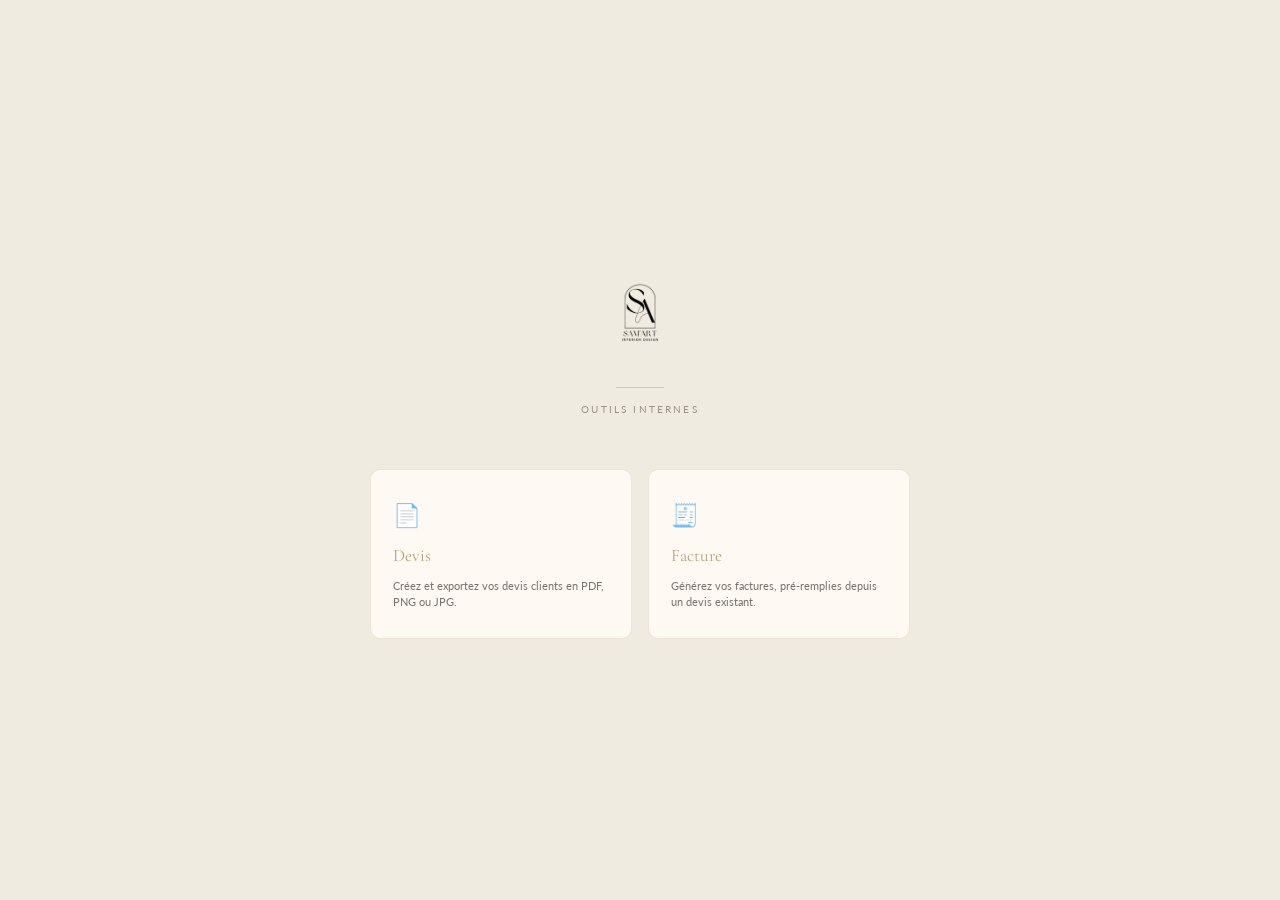
<file: index.html>
<!DOCTYPE html>
<html lang="fr">
<head>
<meta charset="UTF-8">
<meta name="viewport" content="width=device-width, initial-scale=1.0">
<title>SAM'ART — Outils</title>
<link rel="preconnect" href="https://fonts.googleapis.com">
<link rel="stylesheet" href="https://fonts.googleapis.com/css2?family=Cormorant+Garamond:ital,wght@0,400;0,500;0,700;1,400&family=Lato:wght@300;400;700&display=swap">
<link rel="stylesheet" href="assets/shared.css">
<style>
  /* Hub override — fond clair pour que le logo noir soit lisible */
  html, body { background: #f0ebe1; }

  .hub {
    background: #f0ebe1;
  }
  .hub-subtitle {
    color: #9a9185;
  }
  .hub-card {
    background: #fff9f4;
    border-color: rgba(185,165,125,0.25);
    color: #2a2420;
  }
  .hub-card:hover {
    border-color: #c9a96e;
    background: #fff;
    box-shadow: 0 6px 24px rgba(0,0,0,0.08);
  }
  .hub-card-name {
    color: #b5a07a;
  }
  .hub-card-desc {
    color: #7a7268;
  }

  /* Ligne décorative sous le logo */
  .hub-divider {
    width: 48px;
    height: 1px;
    background: #c9a96e;
    margin: 0 auto 14px;
    opacity: 0.6;
  }
</style>
</head>
<body>

<div class="hub">
  <img src="samar-interiot_logo.png" class="hub-logo" alt="SAM'ART">
  <div class="hub-divider"></div>
  <p class="hub-subtitle">Outils internes</p>

  <div class="hub-tools">
    <a class="hub-card" href="devis.html">
      <div class="hub-card-icon">📄</div>
      <div class="hub-card-name">Devis</div>
      <div class="hub-card-desc">Créez et exportez vos devis clients en PDF, PNG ou JPG.</div>
    </a>
    <a class="hub-card" href="facture.html">
      <div class="hub-card-icon">🧾</div>
      <div class="hub-card-name">Facture</div>
      <div class="hub-card-desc">Générez vos factures, pré-remplies depuis un devis existant.</div>
    </a>
  </div>
</div>

</body>
</html>
</file>
<file: assets/shared.css>
/* ════════════════════════════════════════════════════════════
   SAM'ART — Styles partagés
   Utilisé par : index.html · devis.html · facture.html
   ════════════════════════════════════════════════════════════ */

/* ── Tokens ──────────────────────────────────────────────── */
:root {
  /* Interface (panneau sombre) */
  --bg:        #111113;
  --surface:   #1e1e22;
  --surface2:  #28282e;
  --border:    #35353d;
  --fg:        #e9e9ec;
  --muted:     #888896;
  --accent:    #c9a96e;
  --accent-d:  rgba(201,169,110,0.12);
  --input-bg:  #2f2f36;

  /* Document papier */
  --paper:      #f6f1e9;
  --ink:        #1c1917;
  --ink-mid:    #57534e;
  --gold:       #b5a07a;
  --gold-fg:    #fff;
  --row-border: rgba(28,25,23,0.11);
  --footer-bg:  #eae4d8;

  /* Espacement horizontal du document */
  --doc-h-pad: 56px;
}

/* ── Reset & base ────────────────────────────────────────── */
*, *::before, *::after { box-sizing: border-box; margin: 0; padding: 0; }
html, body {
  height: 100%;
  font-family: 'Lato', sans-serif;
  font-size: 14px;
  background: var(--bg);
  color: var(--fg);
  line-height: 1.5;
}

/* ════════════════════════════════════════════════════════════
   SHELL APPLICATION
   ════════════════════════════════════════════════════════════ */
.app {
  display: grid;
  grid-template-columns: 320px 1fr;
  grid-template-rows: 56px 1fr;
  height: 100vh;
}

/* ── Topbar ──────────────────────────────────────────────── */
.topbar {
  grid-column: 1 / -1;
  background: var(--surface);
  border-bottom: 1px solid var(--border);
  display: flex;
  align-items: center;
  padding: 0 18px;
  gap: 14px;
}
.topbar-logo {
  height: 34px; width: auto;
  object-fit: contain; flex-shrink: 0; cursor: pointer;
}
.topbar-sep { width: 1px; height: 24px; background: var(--border); flex-shrink: 0; }

.tool-nav { display: flex; gap: 2px; flex: 1; }
.tool-tab {
  padding: 6px 13px; border-radius: 5px;
  font-size: 0.74rem; font-weight: 700; letter-spacing: 0.06em;
  text-transform: uppercase; color: var(--muted);
  cursor: pointer; border: 1px solid transparent;
  background: none; font-family: 'Lato', sans-serif;
  text-decoration: none; display: inline-flex; align-items: center;
  transition: color .15s, background .15s, border-color .15s;
}
.tool-tab:hover { color: var(--fg); background: var(--surface2); }
.tool-tab.active {
  color: var(--accent); background: var(--accent-d);
  border-color: rgba(201,169,110,0.25);
}

.topbar-actions { display: flex; gap: 6px; margin-left: auto; align-items: center; }

/* ── Boutons ─────────────────────────────────────────────── */
.btn {
  border: none; border-radius: 5px; padding: 7px 13px;
  font-size: 0.73rem; font-weight: 700; letter-spacing: 0.08em;
  text-transform: uppercase; cursor: pointer;
  font-family: 'Lato', sans-serif;
  transition: opacity .15s, background .15s; white-space: nowrap;
}
.btn-primary { background: var(--accent); color: #111113; }
.btn-primary:hover { background: #d8b87e; }
.btn-ghost { background: none; border: 1px solid var(--border); color: var(--muted); }
.btn-ghost:hover { color: var(--fg); border-color: var(--muted); }
.btn-cta { background: none; border: 1px solid rgba(201,169,110,0.4); color: var(--accent); }
.btn-cta:hover { background: var(--accent-d); border-color: var(--accent); }

.export-group {
  display: flex; gap: 3px; background: var(--surface2);
  border: 1px solid var(--border); border-radius: 6px; padding: 3px;
}
.export-group .btn { padding: 5px 10px; font-size: 0.68rem; border-radius: 3px; border: none; }
.export-group .btn-primary { background: var(--accent); color: #111113; }
.export-group .btn-ghost { color: var(--muted); background: none; }
.export-group .btn-ghost:hover { color: var(--fg); background: var(--border); }

/* ── Sidebar ─────────────────────────────────────────────── */
.sidebar {
  background: var(--surface); border-right: 1px solid var(--border);
  overflow-y: auto; padding: 20px 16px 48px;
  display: flex; flex-direction: column; gap: 22px;
}
.sidebar::-webkit-scrollbar { width: 4px; }
.sidebar::-webkit-scrollbar-thumb { background: var(--border); border-radius: 4px; }

/* ── Zone principale ─────────────────────────────────────── */
.main {
  overflow-y: auto; background: #ccc8c0;
  display: flex; justify-content: center;
  align-items: flex-start; padding: 36px 24px 56px;
}
.main::-webkit-scrollbar { width: 7px; }
.main::-webkit-scrollbar-thumb { background: #aaa; border-radius: 4px; }

/* ════════════════════════════════════════════════════════════
   COMPOSANTS FORMULAIRE
   ════════════════════════════════════════════════════════════ */
.form-section { display: flex; flex-direction: column; }
.section-label {
  font-size: 0.6rem; text-transform: uppercase; letter-spacing: 0.2em;
  color: var(--accent); font-weight: 700;
  padding-bottom: 8px; border-bottom: 1px solid var(--border); margin-bottom: 13px;
}
.field { display: flex; flex-direction: column; gap: 4px; margin-bottom: 10px; }
.field:last-child { margin-bottom: 0; }
.field label { font-size: 0.68rem; color: var(--muted); letter-spacing: 0.04em; }
.field input, .field select, .field textarea {
  background: var(--input-bg); border: 1px solid var(--border); border-radius: 5px;
  color: var(--fg); padding: 7px 10px; font-size: 0.84rem;
  font-family: 'Lato', sans-serif; width: 100%; outline: none;
  transition: border-color .15s, background .15s;
}
.field input:focus, .field select:focus, .field textarea:focus {
  border-color: var(--accent); background: #353540;
}
.field select option { background: var(--surface2); }
.field textarea { resize: vertical; min-height: 60px; }
.cols-2 { display: grid; grid-template-columns: 1fr 1fr; gap: 10px; }

/* Toggle RIB */
.rib-toggle {
  display: flex; align-items: center; justify-content: space-between;
  padding: 8px 10px; background: var(--surface2); border: 1px solid var(--border);
  border-radius: 5px; cursor: pointer; margin-bottom: 10px;
}
.rib-toggle label {
  font-size: 0.72rem; color: var(--muted); letter-spacing: 0.04em; cursor: pointer;
}
.rib-toggle input[type="checkbox"] { width: 16px; height: 16px; accent-color: var(--accent); cursor: pointer; }
.rib-toggle.active { border-color: rgba(201,169,110,.3); background: var(--accent-d); }
.rib-toggle.active label { color: var(--accent); }

/* Lignes de prestation */
.items-header {
  display: grid; grid-template-columns: 1fr 54px 76px 28px;
  gap: 6px; padding: 0 2px; margin-bottom: 6px;
  font-size: 0.6rem; text-transform: uppercase; letter-spacing: .12em; color: var(--muted);
}
.item-row {
  display: grid; grid-template-columns: 1fr 54px 76px 28px;
  gap: 6px; align-items: center; margin-bottom: 6px;
}
.item-row input {
  background: var(--input-bg); border: 1px solid var(--border); border-radius: 5px;
  color: var(--fg); padding: 6px 8px; font-size: 0.8rem;
  font-family: 'Lato', sans-serif; outline: none; width: 100%;
  transition: border-color .15s;
}
.item-row input:focus { border-color: var(--accent); }
.item-row input[type="number"] { text-align: center; }
.btn-remove {
  background: none; border: 1px solid var(--border); border-radius: 5px;
  color: var(--muted); cursor: pointer; width: 28px; height: 28px;
  display: flex; align-items: center; justify-content: center;
  font-size: 1rem; line-height: 1;
  transition: color .15s, border-color .15s, background .15s;
}
.btn-remove:hover { color: #ef4444; border-color: rgba(239,68,68,.4); background: rgba(239,68,68,.06); }
.btn-add-row {
  background: none; border: 1px dashed var(--border); border-radius: 5px;
  color: var(--accent); cursor: pointer; font-size: 0.75rem;
  letter-spacing: .08em; padding: 8px; width: 100%; text-align: center;
  margin-top: 2px; font-family: 'Lato', sans-serif;
  transition: border-color .15s, background .15s;
}
.btn-add-row:hover { border-color: var(--accent); background: var(--accent-d); }

.summary-box {
  background: var(--accent-d); border: 1px solid rgba(201,169,110,.22);
  border-radius: 6px; padding: 10px 12px; font-size: 0.75rem;
  color: var(--muted); line-height: 1.9; margin-top: 4px;
}
.summary-box span { color: var(--fg); font-weight: 700; }

.info-banner {
  background: rgba(201,169,110,.08); border: 1px solid rgba(201,169,110,.2);
  border-radius: 6px; padding: 10px 12px; font-size: 0.74rem;
  color: var(--muted); line-height: 1.7;
}
.info-banner strong { color: var(--accent); }

/* ════════════════════════════════════════════════════════════
   DOCUMENT PAPIER
   ════════════════════════════════════════════════════════════ */
.doc-page {
  width: 794px; min-height: 1123px;
  background: var(--paper); color: var(--ink);
  padding: 52px var(--doc-h-pad) 0;
  font-family: 'Lato', sans-serif;
  position: relative;
  box-shadow: 0 8px 48px rgba(0,0,0,.35);
  flex-shrink: 0;
}
.doc-page::before {
  content: ''; position: absolute; inset: 0; pointer-events: none; z-index: 0;
  background:
    radial-gradient(ellipse at 15% 20%, rgba(185,165,125,.06) 0, transparent 55%),
    radial-gradient(ellipse at 85% 75%, rgba(155,135,105,.04) 0, transparent 50%);
}
.doc-page > * { position: relative; z-index: 1; }

/* ── Titre principal du document (DEVIS / FACTURE) ───────── */
.d-doc-title {
  font-family: 'Lato', sans-serif;
  font-weight: 900;
  font-size: 4.5rem;
  color: var(--ink);
  letter-spacing: -0.01em;
  line-height: 1;
  margin-bottom: 32px;
  text-transform: uppercase;
}

/* ── Ligne client · date côte à côte ─────────────────────── */
.d-top-row {
  display: flex;
  justify-content: space-between;
  align-items: flex-start;
  gap: 24px;
  margin-bottom: 28px;
}
.d-client-label {
  font-weight: 700; font-size: 0.75rem;
  text-transform: uppercase; letter-spacing: 0.1em;
  color: var(--ink); margin-bottom: 10px;
}
.d-client {
  font-size: .84rem; line-height: 1.9; color: var(--ink-mid);
}
.d-client .cname { color: var(--ink); font-size: .88rem; font-weight: 700; }

.d-date-block {
  text-align: right; font-size: 0.84rem; line-height: 2.1; flex-shrink: 0;
}
.d-date-block strong { font-weight: 700; }

/* ── Titre de section ────────────────────────────────────── */
.d-heading {
  font-family: 'Cormorant Garamond', serif;
  font-size: 1.3rem; font-weight: 400;
  padding-bottom: 5px; border-bottom: 1.5px solid var(--ink);
  margin-bottom: 13px;
}

/* ── Tableau des prestations ─────────────────────────────── */
.d-table {
  width: 100%; border-collapse: collapse;
  font-size: .84rem; font-variant-numeric: tabular-nums; margin-bottom: 20px;
}
.d-table thead tr { background: var(--gold); color: var(--gold-fg); }
.d-table thead th {
  padding: 10px 13px; font-size: .7rem; font-weight: 700;
  letter-spacing: .1em; text-transform: uppercase; text-align: left;
}
.d-table thead th.th-c { text-align: center; }
.d-table thead th.th-r { text-align: right; }
.d-table tbody tr { border-bottom: 1px solid var(--row-border); }
.d-table tbody td { padding: 13px 13px; vertical-align: top; color: var(--ink); line-height: 1.4; }
.d-table tbody td.td-c { text-align: center; }
.d-table tbody td.td-r { text-align: right; }
.d-table tfoot td { padding: 11px 13px; font-weight: 700; border-top: 2px solid var(--gold); }
.d-table tfoot .tfoot-label {
  color: var(--ink-mid); text-transform: uppercase;
  letter-spacing: .1em; font-size: .7rem; text-align: right;
}
.d-table tfoot .tfoot-val { text-align: right; font-size: .95rem; }

/* ── Conditions / banque / signature ─────────────────────── */
.d-terms { font-size: .84rem; line-height: 2.1; margin: 18px 0 22px; }
.d-terms p { font-weight: 700; }
.d-bank-intro { font-size: .72rem; color: var(--ink-mid); line-height: 1.65; margin-bottom: 8px; }
.d-bank { font-size: .78rem; color: var(--ink-mid); line-height: 1.9; margin-bottom: 20px; }
.d-bank strong { font-weight: 700; color: var(--ink); }

.d-sig-area { display: flex; justify-content: flex-end; padding: 10px 0 24px; }
.d-sig { text-align: right; }
.d-merci {
  font-family: 'Dancing Script', cursive;
  font-size: 2.4rem; font-weight: 500; color: var(--ink);
  line-height: 1; margin-bottom: 10px;
}
.d-bon { font-size: .95rem; font-weight: 700; color: var(--ink); }
.d-bon-sub { font-size: .78rem; color: var(--ink-mid); }

/* ════════════════════════════════════════════════════════════
   PIED DE PAGE DOCUMENT
   Logo grand + SAM'ART · colonnes contact
   ════════════════════════════════════════════════════════════ */
.d-footer {
  background: var(--footer-bg);
  border-top: 2px solid var(--gold);
  padding: 22px var(--doc-h-pad) 14px;
  margin-top: 20px;
  margin-left:  calc(-1 * var(--doc-h-pad));
  margin-right: calc(-1 * var(--doc-h-pad));
}
.d-footer-thanks {
  font-family: 'Cormorant Garamond', serif;
  font-style: italic; font-size: .95rem;
  color: var(--ink-mid); margin-bottom: 16px;
}
.d-footer-inner {
  display: flex; align-items: center;
  justify-content: space-between; gap: 24px; margin-bottom: 14px;
}
.d-footer-brand-row {
  display: flex; align-items: center; gap: 16px; flex-shrink: 0;
}
.d-footer-logo {
  height: 86px; width: auto; object-fit: contain;
}
.d-footer-brand-info {
  display: flex; flex-direction: column;
}
.d-footer-name {
  font-family: 'Cormorant Garamond', serif;
  font-size: 1.9rem; font-weight: 500;
  letter-spacing: 0.15em; color: var(--ink); line-height: 1;
}
.d-footer-tagline {
  font-family: 'Lato', sans-serif;
  font-size: 0.6rem; font-weight: 300;
  letter-spacing: 0.3em; color: var(--ink-mid); margin-top: 6px;
}
.d-footer-cols {
  display: flex; align-items: stretch; gap: 0;
}
.d-footer-col {
  padding: 0 20px; font-size: .75rem;
  color: var(--ink-mid); line-height: 1.8; text-align: left;
}
.d-footer-sep {
  width: 1px; background: var(--ink-mid); opacity: .25; flex-shrink: 0;
}
.d-footer-legal {
  font-size: .64rem; color: var(--ink-mid); opacity: .75; letter-spacing: .05em;
  border-top: 1px solid rgba(28,25,23,.12); padding-top: 10px; text-align: center;
}

/* ════════════════════════════════════════════════════════════
   IMPRESSION
   ════════════════════════════════════════════════════════════ */
@media print {
  @page { size: A4; margin: 0; }
  :root { --doc-h-pad: 18mm; }
  html, body { height: auto; background: white; }
  .app { display: block; height: auto; }
  .topbar, .sidebar { display: none !important; }
  .main { display: block; padding: 0; background: none; overflow: visible; }
  .doc-page {
    width: 210mm; min-height: 297mm;
    padding-top: 14mm; padding-bottom: 0;
    box-shadow: none; background: white;
  }
  .doc-page::before { display: none; }
  .d-doc-title { font-size: 3.5rem; }
}

/* ════════════════════════════════════════════════════════════
   RESPONSIVE
   ════════════════════════════════════════════════════════════ */
@media (max-width: 900px) {
  .app {
    grid-template-columns: 1fr;
    grid-template-rows: 56px auto 1fr;
    height: auto; min-height: 100vh;
  }
  .sidebar { max-height: 55vh; border-right: none; border-bottom: 1px solid var(--border); }
  .main { padding: 16px 8px 48px; }
  .doc-page { --doc-h-pad: 20px; width: 100%; min-width: 320px; padding-top: 28px; }
  .d-footer-inner { flex-direction: column; align-items: flex-start; }
}

/* ════════════════════════════════════════════════════════════
   PAGE D'ACCUEIL (index.html)
   ════════════════════════════════════════════════════════════ */
.hub {
  min-height: 100vh; background: var(--bg);
  display: flex; flex-direction: column;
  align-items: center; justify-content: center;
  padding: 48px 20px;
}
.hub-logo { height: 110px; margin-bottom: 16px; }
.hub-subtitle {
  font-size: 0.7rem; letter-spacing: .22em; text-transform: uppercase;
  color: var(--muted); margin-bottom: 52px;
}
.hub-tools {
  display: grid; grid-template-columns: repeat(auto-fit, minmax(200px, 1fr));
  gap: 16px; width: 100%; max-width: 540px;
}
.hub-card {
  background: var(--surface); border: 1px solid var(--border);
  border-radius: 10px; padding: 28px 22px;
  text-decoration: none; color: var(--fg);
  display: flex; flex-direction: column; gap: 8px;
  transition: border-color .2s, background .2s, transform .15s;
}
.hub-card:hover { border-color: var(--accent); background: var(--surface2); transform: translateY(-2px); }
.hub-card-icon { font-size: 1.6rem; margin-bottom: 4px; }
.hub-card-name { font-family: 'Cormorant Garamond', serif; font-size: 1.25rem; color: var(--accent); }
.hub-card-desc { font-size: .77rem; color: var(--muted); line-height: 1.5; }
</file>
